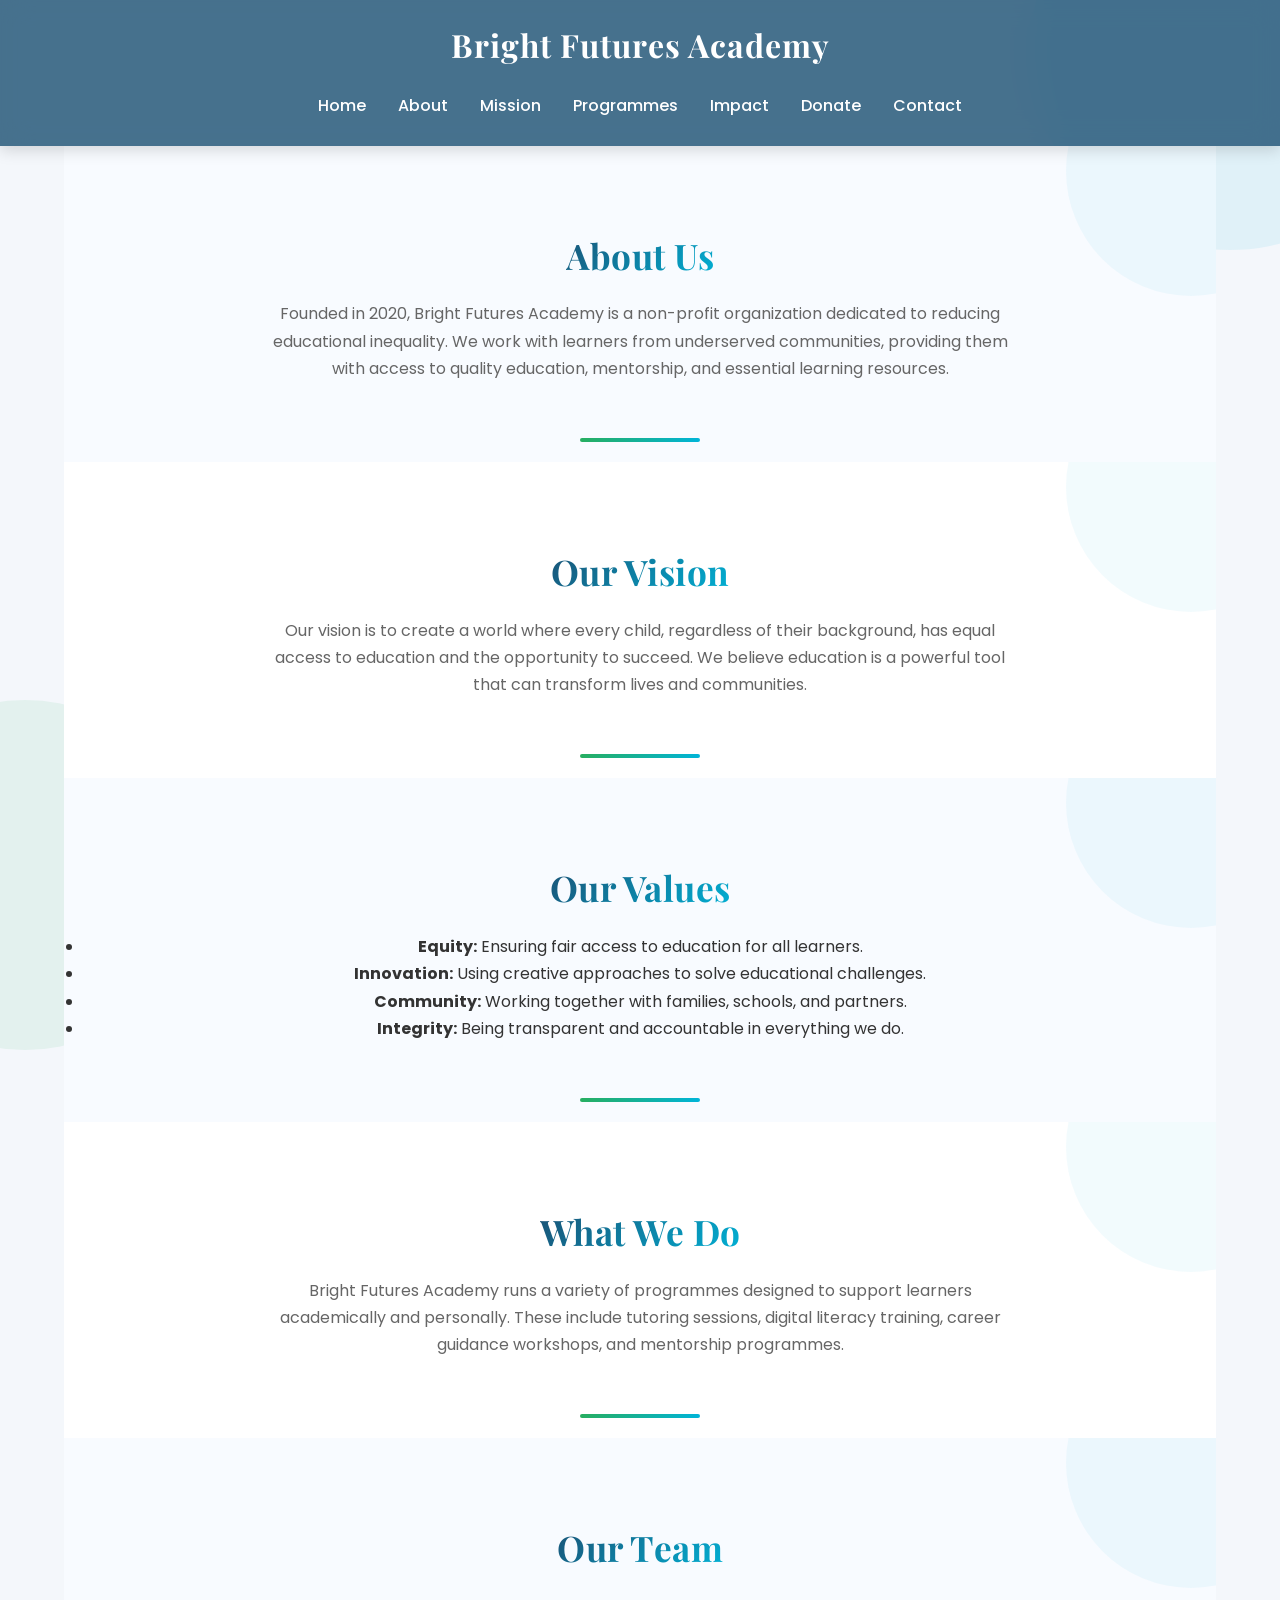
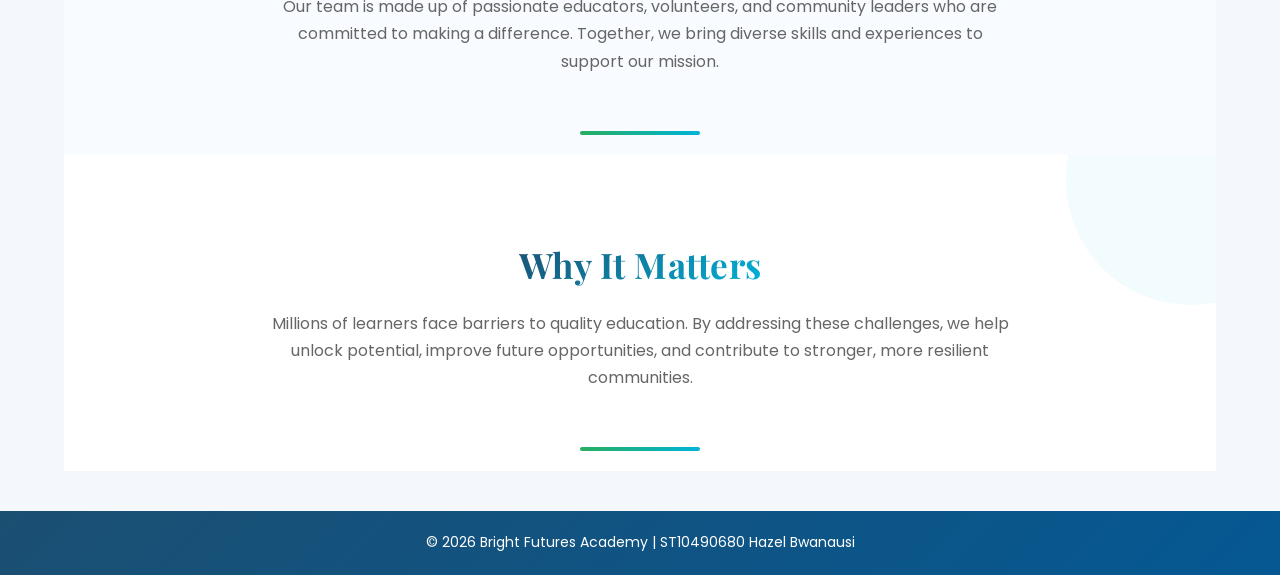
<file: about.html>
<!DOCTYPE html>
<html lang="en">
<head>
<meta charset="UTF-8">
<meta name="viewport" content="width=device-width, initial-scale=1.0">
<title>About - Bright Futures Academy</title>
<link rel="stylesheet" href="style.css">
</head>

<body>

<header>
  <h1>Bright Futures Academy</h1>

  <nav aria-label="Main navigation">
    <ul>
      <li><a href="index.html">Home</a></li>
      <li><a href="about.html" class="active">About</a></li>
      <li><a href="mission.html">Mission</a></li>
      <li><a href="programmes.html">Programmes</a></li>
      <li><a href="impact.html">Impact</a></li>
      <li><a href="donate.html">Donate</a></li>
      <li><a href="contact.html">Contact</a></li>
    </ul>
  </nav>
</header>

<main class="container">

  <section>
    <h2>About Us</h2>
    <p>
      Founded in 2020, Bright Futures Academy is a non-profit organization dedicated to reducing educational inequality. 
      We work with learners from underserved communities, providing them with access to quality education, mentorship, 
      and essential learning resources.
    </p>
  </section>

  <section>
    <h2>Our Vision</h2>
    <p>
      Our vision is to create a world where every child, regardless of their background, has equal access to education 
      and the opportunity to succeed. We believe education is a powerful tool that can transform lives and communities.
    </p>
  </section>

  <section>
    <h2>Our Values</h2>
    <ul>
      <li><strong>Equity:</strong> Ensuring fair access to education for all learners.</li>
      <li><strong>Innovation:</strong> Using creative approaches to solve educational challenges.</li>
      <li><strong>Community:</strong> Working together with families, schools, and partners.</li>
      <li><strong>Integrity:</strong> Being transparent and accountable in everything we do.</li>
    </ul>
  </section>

  <section>
    <h2>What We Do</h2>
    <p>
      Bright Futures Academy runs a variety of programmes designed to support learners academically and personally. 
      These include tutoring sessions, digital literacy training, career guidance workshops, and mentorship programmes.
    </p>
  </section>

  <section>
    <h2>Our Team</h2>
    <p>
      Our team is made up of passionate educators, volunteers, and community leaders who are committed to making a 
      difference. Together, we bring diverse skills and experiences to support our mission.
    </p>
  </section>

  <section>
    <h2>Why It Matters</h2>
    <p>
      Millions of learners face barriers to quality education. By addressing these challenges, we help unlock potential, 
      improve future opportunities, and contribute to stronger, more resilient communities.
    </p>
  </section>

</main>

<footer>
  <p>&copy; 2026 Bright Futures Academy | ST10490680 Hazel Bwanausi</p>
</footer>

</body>
</html>
</file>
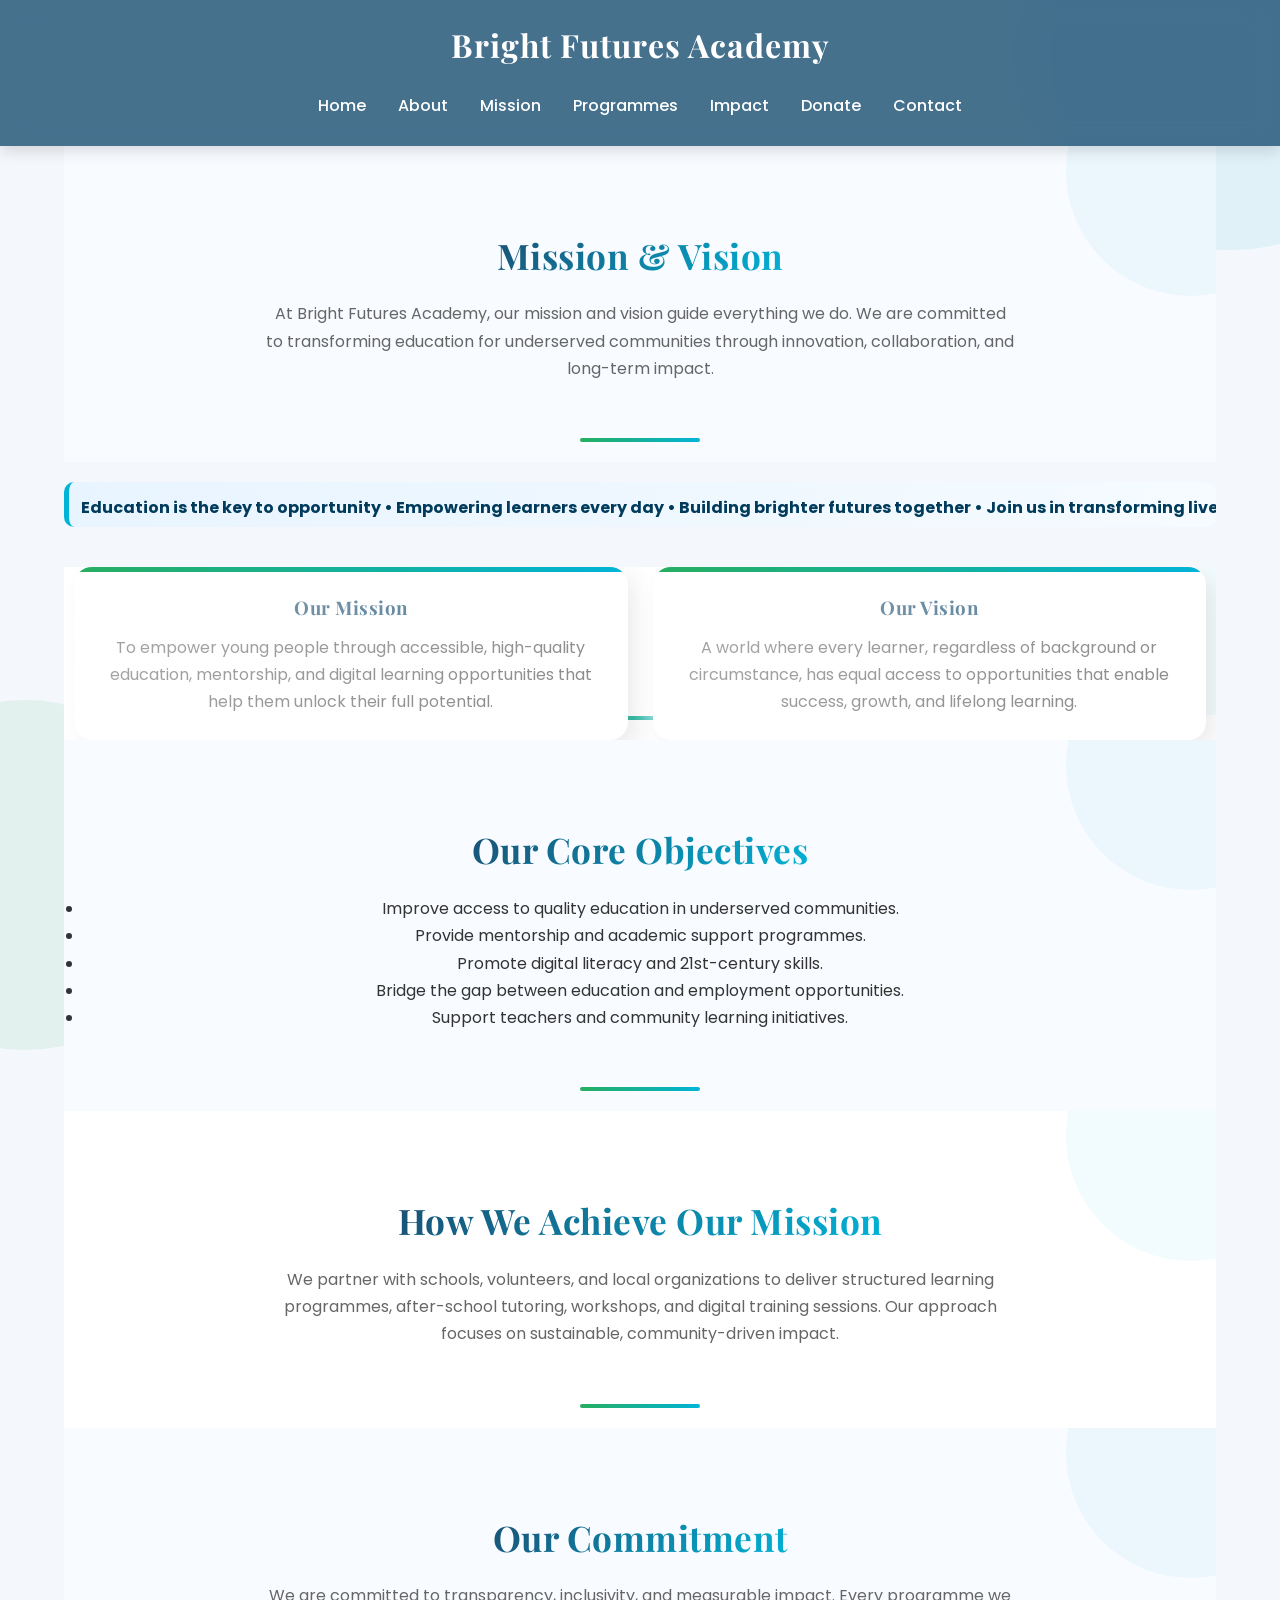
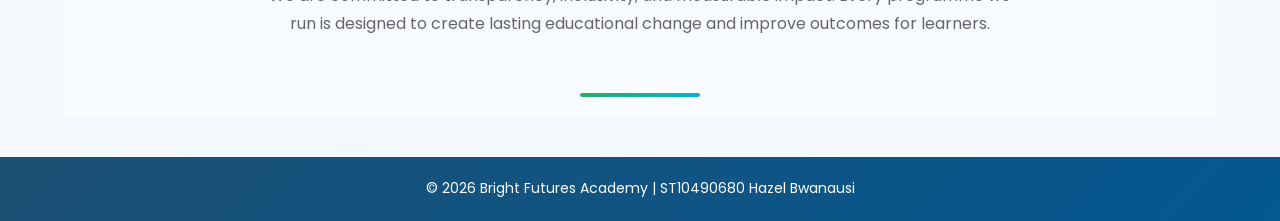
<file: mission.html>
<!DOCTYPE html>
<html lang="en">
<head>
<meta charset="UTF-8">
<meta name="viewport" content="width=device-width, initial-scale=1.0">
<title>Mission - Bright Futures Academy</title>
<link rel="stylesheet" href="style.css">

</head>
<body>

<header>
<h1>Bright Futures Academy</h1>

<nav aria-label="Main navigation">
<ul>
<li><a href="index.html">Home</a></li>
<li><a href="about.html">About</a></li>
<li><a href="mission.html" class="active">Mission</a></li>
<li><a href="programmes.html">Programmes</a></li>
<li><a href="impact.html">Impact</a></li>
<li><a href="donate.html">Donate</a></li>
<li><a href="contact.html">Contact</a></li>
</ul>
</nav>
</header>

<main class="container">

<section>
  <h2>Mission & Vision</h2>
  <p>
    At Bright Futures Academy, our mission and vision guide everything we do. We are committed to transforming education 
    for underserved communities through innovation, collaboration, and long-term impact.
  </p>
</section>

<!-- Sliding Text Box -->
<div class="slider-box">
  <div class="slider-text">
    Education is the key to opportunity • Empowering learners every day • Building brighter futures together • Join us in transforming lives
  </div>
</div>

<section class="cards">
  <div class="card">
    <h3>Our Mission</h3>
    <p>
      To empower young people through accessible, high-quality education, mentorship, and digital learning opportunities 
      that help them unlock their full potential.
    </p>
  </div>

  <div class="card">
    <h3>Our Vision</h3>
    <p>
      A world where every learner, regardless of background or circumstance, has equal access to opportunities that enable 
      success, growth, and lifelong learning.
    </p>
  </div>
</section>

<section>
  <h2>Our Core Objectives</h2>
  <ul>
    <li>Improve access to quality education in underserved communities.</li>
    <li>Provide mentorship and academic support programmes.</li>
    <li>Promote digital literacy and 21st-century skills.</li>
    <li>Bridge the gap between education and employment opportunities.</li>
    <li>Support teachers and community learning initiatives.</li>
  </ul>
</section>

<section>
  <h2>How We Achieve Our Mission</h2>
  <p>
    We partner with schools, volunteers, and local organizations to deliver structured learning programmes, after-school 
    tutoring, workshops, and digital training sessions. Our approach focuses on sustainable, community-driven impact.
  </p>
</section>

<section>
  <h2>Our Commitment</h2>
  <p>
    We are committed to transparency, inclusivity, and measurable impact. Every programme we run is designed to create 
    lasting educational change and improve outcomes for learners.
  </p>
</section>

</main>

<footer>
<p>&copy; 2026 Bright Futures Academy | ST10490680 Hazel Bwanausi</p>
</footer>

</body>
</html>
</file>
<file: style.css>
@import url('https://fonts.googleapis.com/css2?family=Poppins:wght@300;400;600;700&family=Playfair+Display:wght@600;700&display=swap');

/* =========================
   DESIGN SYSTEM
========================= */
:root {
    --primary: #1B4F72;
    --secondary: #27AE60;
    --accent: #00b4d8;

    --dark: #1e1e1e;
    --text: #333;
    --text-light: #666;

    --bg: #f4f7fb;
    --card: #ffffff;

    --radius: 18px;

    --shadow:
        10px 10px 25px rgba(0,0,0,0.08),
        -10px -10px 25px rgba(255,255,255,0.8);

    --transition: all 0.35s ease;
}

/* =========================
   DARK MODE
========================= */
body.dark-mode {
    --bg: #121212;
    --card: #1f1f1f;
    --text: #f1f1f1;
    --text-light: #bbbbbb;

    --shadow:
        8px 8px 20px rgba(0,0,0,0.5),
        -8px -8px 20px rgba(255,255,255,0.03);
}

/* =========================
   RESET
========================= */
* {
    margin: 0;
    padding: 0;
    box-sizing: border-box;
}

html {
    scroll-behavior: smooth;
}

body {
    font-family: 'Poppins', sans-serif;
    background: var(--bg);
    color: var(--text);
    line-height: 1.7;
    transition: var(--transition);
}

/* =========================
   TYPOGRAPHY
========================= */
h1,
h2,
h3 {
    font-family: 'Playfair Display', serif;
    letter-spacing: 0.5px;
}

h1 {
    font-size: 3rem;
}

h2 {
    font-size: 2.2rem;
}

p {
    color: var(--text-light);
}

/* =========================
   HEADER / NAV
========================= */
header {
    position: sticky;
    top: 0;
    z-index: 1000;

    background: rgba(27, 79, 114, 0.92);
    backdrop-filter: blur(10px);

    color: white;
    padding: 18px 20px;
    text-align: center;

    box-shadow: 0 4px 15px rgba(0,0,0,0.15);
}

header h1 {
    font-size: 2rem;
    letter-spacing: 1px;
}

nav ul {
    list-style: none;
    margin-top: 12px;
}

nav ul li {
    display: inline-block;
    margin: 8px 14px;
}

nav ul li a {
    color: white;
    text-decoration: none;
    font-weight: 500;
    position: relative;
    transition: var(--transition);
}

/* Hover underline effect */
nav ul li a::after {
    content: "";
    position: absolute;
    width: 0%;
    height: 3px;
    background: var(--secondary);
    left: 50%;
    bottom: -5px;
    transform: translateX(-50%);
    border-radius: 10px;
    transition: var(--transition);
}

nav ul li a:hover {
    color: #dfffe9;
}

nav ul li a:hover::after {
    width: 100%;
}

/* =========================
   HERO SECTION
========================= */
.hero {
    text-align: center;
    padding: 80px 20px;
    min-height: 90vh;

    display: flex;
    flex-direction: column;
    justify-content: center;
    align-items: center;

    background:
        linear-gradient(rgba(0,0,0,0.45), rgba(0,0,0,0.45)),
        url('hero.jpg') center/cover no-repeat;

    color:white
}

.hero h1 {
    margin-bottom: 20px;
}

.hero p {
    max-width: 750px;
    color: black 
}

.hero img {
    max-width: 350px;
    width: 100%;
    border-radius: 20px;
    margin: 25px 0;
    box-shadow: 0 10px 30px rgba(0,0,0,0.3);
    transition: var(--transition);
}

.hero img:hover {
    transform: scale(1.04);
}

/* =========================
   SECTIONS
========================= */
section {
    padding: 80px 20px;
    text-align: center;
}

section h2 {
    margin-bottom: 15px;
    color: var(--primary);
}

section p {
    max-width: 750px;
    margin: 0 auto;
}

/* =========================
   BUTTONS
========================= */
.btn {
    display: inline-block;

    background: linear-gradient(
        135deg,
        var(--secondary),
        var(--accent)
    );

    color: white;
    padding: 14px 30px;
    border-radius: 50px;
    text-decoration: none;
    margin-top: 20px;
    font-weight: 600;
    transition: var(--transition);

    box-shadow: 0 10px 20px rgba(0,0,0,0.15);
}

.btn:hover {
    transform: translateY(-5px);

    box-shadow:
        0 15px 25px rgba(0,0,0,0.2),
        0 0 15px rgba(39,174,96,0.4);
}

/* =========================
   CARDS
========================= */
.cards {
    display: grid;

    grid-template-columns:
        repeat(auto-fit, minmax(250px, 1fr));

    gap: 25px;
    margin-top: 40px;
    padding: 0 10px;
}

.card {
    background: var(--card);
    border-radius: var(--radius);
    padding: 25px;
    box-shadow: var(--shadow);
    transition: var(--transition);
    position: relative;
    overflow: hidden;
}

.card:hover {
    transform: translateY(-12px);
    box-shadow:
        0 20px 40px rgba(0,0,0,0.2),
        0 0 25px rgba(255,255,255,0.8);
}

.card h3 {
    margin-bottom: 10px;
    color: var(--primary);
}

.card img {
    width: 100%;
    height: 180px;
    object-fit: cover;
    border-radius: 14px;
    margin-bottom: 15px;
    transition: var(--transition);
}

.card img:hover {
    transform: scale(1.05);
}

/* Luxury Glow Effect */
.card::before {
    content: "";

    position: absolute;
    top: -100%;
    left: -100%;

    width: 250%;
    height: 250%;

    background:
        linear-gradient(
            120deg,
            transparent,
            rgba(255,255,255,0.4),
            transparent
        );

    transform: rotate(25deg);
    transition: 0.8s;
}

.card:hover::before {
    top: 100%;
    left: 100%;
}

/* =========================
   INFO SECTION
========================= */
.info-section {
    padding: 40px 20px;
    text-align: center;
}

.info-boxes {
    display: flex;
    justify-content: center;
    flex-wrap: wrap;
    gap: 25px;
    margin-top: 30px;
}

.box {
    background: var(--card);
    padding: 25px;
    border-radius: var(--radius);
    width: 260px;
    box-shadow: var(--shadow);
    transition: var(--transition);
}

.box:hover {
    transform: translateY(-8px);
}

/* =========================
   SECTION IMAGES
========================= */
.contact img,
.donate img,
.impact img {
    width: 100%;
    border-radius: 15px;
    margin: 20px 0;
    box-shadow: 0 10px 25px rgba(0,0,0,0.12);
    transition: var(--transition);
}

.contact img {
    max-width: 220px;
}

.donate img {
    max-width: 260px;
}

.impact img {
    max-width: 320px;
}

.contact img:hover,
.donate img:hover,
.impact img:hover {
    transform: scale(1.04);
}

/* =========================
   TICKER / SLIDER
========================= */
.slider-box {
    overflow: hidden;

    background: linear-gradient(
        90deg,
        #e8f4ff,
        #f5fbff
    );

    border-left: 5px solid var(--accent);

    padding: 12px;
    margin: 20px 0;

    position: relative;
    height: 45px;

    border-radius: 10px;
}

.slider-text {
    position: absolute;
    white-space: nowrap;
    animation: slideText 14s linear infinite;
    font-weight: bold;
    color: #003b5c;
}

@keyframes slideText {
    0% {
        transform: translateX(100%);
    }

    100% {
        transform: translateX(-100%);
    }
}

/* =========================
   GLASSMORPHISM
========================= */
.glass {
    background: rgba(255,255,255,0.15);
    backdrop-filter: blur(12px) saturate(140%);
    -webkit-backdrop-filter: blur(12px) saturate(140%);
    border: 1px solid rgba(255,255,255,0.25);
    border-radius: 16px;
    box-shadow: 0 10px 30px rgba(0,0,0,0.25);
}

/* =========================
   FOOTER
========================= */
footer {
    background: #1B4F72;
    color: white;
    text-align: center;
    padding: 20px;
    margin-top: 40px;
}

footer p {
    color: white;
    font-size: 14px;
    margin: 0;
}

/* =========================
   ACCESSIBILITY
========================= */
a:focus,
button:focus {
    outline: 3px solid var(--secondary);
    outline-offset: 3px;
}

/* =========================
   CUSTOM SCROLLBAR
========================= */
::-webkit-scrollbar {
    width: 10px;
}

::-webkit-scrollbar-track {
    background: var(--bg);
}

::-webkit-scrollbar-thumb {
    background: var(--primary);
    border-radius: 20px;
}

/* =========================
   RESPONSIVE DESIGN
========================= */

/* ---------- LARGE DESKTOP ---------- */
@media (min-width: 1400px) {

    body {
        font-size: 18px;
    }

    .hero h1 {
        font-size: 4rem;
    }

    section {
        padding: 100px 80px;
    }
}

/* ---------- LAPTOP ---------- */
@media (max-width: 1200px) {

    .hero h1 {
        font-size: 3rem;
    }

    .cards {
        grid-template-columns:
            repeat(auto-fit, minmax(240px, 1fr));
    }
}

/* ---------- TABLET ---------- */
@media (max-width: 992px) {

    header h1 {
        font-size: 1.8rem;
    }

    .hero {
        min-height: 75vh;
    }

    .hero h1 {
        font-size: 2.5rem;
    }

    section h2 {
        font-size: 2rem;
    }

    nav ul li {
        margin: 6px 10px;
    }
}

/* ---------- MOBILE ---------- */
@media (max-width: 768px) {

    header {
        padding: 15px;
    }

    nav ul li {
        display: block;
        margin: 12px 0;
    }

    .hero {
        padding: 60px 20px;
    }

    .hero h1 {
        font-size: 2rem;
    }

    .hero p {
        font-size: 0.95rem;
    }

    section {
        padding: 60px 15px;
    }

    section h2 {
        font-size: 1.7rem;
    }

    .cards {
        grid-template-columns: 1fr;
    }

    .info-boxes {
        flex-direction: column;
        align-items: center;
    }

    .box {
        width: 100%;
        max-width: 350px;
    }

    .btn {
        width: 100%;
        max-width: 250px;
    }
}

/* ---------- SMALL MOBILE ---------- */
@media (max-width: 480px) {

    .hero h1 {
        font-size: 1.7rem;
    }

    header h1 {
        font-size: 1.5rem;
    }

    .card {
        padding: 18px;
    }

    .card img {
        height: 160px;
    }
}
/* ====================================
   PREMIUM ENHANCEMENTS
==================================== */

/* Page Fade-In */
body {
    animation: fadeIn 0.8s ease-in-out;
}

@keyframes fadeIn {
    from {
        opacity: 0;
    }
    to {
        opacity: 1;
    }
}

/* Floating Hero Image */
.hero img {
    animation: float 4s ease-in-out infinite;
}

@keyframes float {
    0%,100% {
        transform: translateY(0);
    }

    50% {
        transform: translateY(-12px);
    }
}

/* Gradient Headings */
section h2 {
    background: linear-gradient(
        135deg,
        var(--primary),
        var(--accent)
    );

    background-clip: text;
    -webkit-background-clip: text;

    color: transparent;
}

/* Enhanced Navigation Hover */
nav ul li a:hover {
    color: white;
    text-shadow: 0 0 10px rgba(255,255,255,0.8);
}

/* Card Accent Border */
.card::after {
    content: "";

    position: absolute;

    top: 0;
    left: 0;

    width: 100%;
    height: 5px;

    background: linear-gradient(
        90deg,
        var(--secondary),
        var(--accent)
    );
}

/* Card Reveal Animation */
.card,
.box {
    animation: reveal 0.8s ease;
}

@keyframes reveal {
    from {
        opacity: 0;
        transform: translateY(40px);
    }

    to {
        opacity: 1;
        transform: translateY(0);
    }
}

/* Alternating Section Backgrounds */
section:nth-of-type(even) {
    background: #ffffff;
}

section:nth-of-type(odd) {
    background: #f8fbff;
}

/* Professional Container */
.container {
    width: 90%;
    max-width: 1200px;
    margin: auto;
}

/* Back To Top Button */
.back-to-top {
    position: fixed;

    bottom: 20px;
    right: 20px;

    width: 55px;
    height: 55px;

    background: var(--primary);

    color: white;

    display: flex;
    justify-content: center;
    align-items: center;

    text-decoration: none;

    border-radius: 50%;

    font-size: 22px;
    font-weight: bold;

    z-index: 999;

    box-shadow: 0 5px 20px rgba(0,0,0,0.25);

    transition: var(--transition);
}

.back-to-top:hover {
    transform: translateY(-5px);

    background: var(--secondary);
}

/* Dark Mode Toggle */
#themeToggle {
    position: fixed;

    top: 20px;
    right: 20px;

    width: 50px;
    height: 50px;

    border: none;

    border-radius: 50%;

    background: white;

    cursor: pointer;

    font-size: 20px;

    box-shadow: 0 5px 15px rgba(0,0,0,0.2);

    z-index: 1001;

    transition: var(--transition);
}

#themeToggle:hover {
    transform: rotate(180deg);
}

/* Footer Enhancement */
footer {
    background: linear-gradient(
        135deg,
        #1B4F72,
        #055893
    );
}

/* Better Section Spacing */
section {
    position: relative;
    overflow: hidden;
}

/* Subtle Section Decoration */
section::before {
    content: "";

    position: absolute;

    width: 250px;
    height: 250px;

    border-radius: 50%;

    background: rgba(0,180,216,0.05);

    top: -100px;
    right: -100px;

    z-index: 0;
}

section > * {
    position: relative;
    z-index: 1;
}
/* ====================================
   PREMIUM STYLE ENHANCEMENTS
   Add at the END of your CSS
==================================== */

/* Page Fade In */
body {
    animation: fadeIn 0.8s ease-in-out;
    position: relative;
}

@keyframes fadeIn {
    from { opacity: 0; }
    to { opacity: 1; }
}

/* Background Decorative Shapes */
body::before {
    content: "";
    position: fixed;
    top: -150px;
    right: -150px;
    width: 400px;
    height: 400px;
    border-radius: 50%;
    background: rgba(0,180,216,0.08);
    z-index: -1;
}

body::after {
    content: "";
    position: fixed;
    bottom: -150px;
    left: -150px;
    width: 350px;
    height: 350px;
    border-radius: 50%;
    background: rgba(39,174,96,0.08);
    z-index: -1;
}

/* Enhanced Glass Header */
header {
    background: rgba(27,79,114,0.80);
    backdrop-filter: blur(15px);
    -webkit-backdrop-filter: blur(15px);
}

/* Hero Heading Glow */
.hero h1 {
    text-shadow:
        0 0 10px rgba(255,255,255,0.4),
        0 0 20px rgba(0,180,216,0.4);
}

/* Floating Hero Image */
.hero img {
    animation: float 4s ease-in-out infinite;
}

@keyframes float {
    0%,100% {
        transform: translateY(0);
    }

    50% {
        transform: translateY(-12px);
    }
}

/* =========================
   GRADIENT SECTION HEADINGS
========================= */
section h2 {
    background: linear-gradient(
        135deg,
        var(--primary),
        var(--accent)
    );

    background-clip: text;
    -webkit-background-clip: text;

    color: transparent;
    -webkit-text-fill-color: transparent;

    display: inline-block;
    transition: all 0.4s ease;
}

section h2:hover {
    transform: scale(1.05);

    background: linear-gradient(
        135deg,
        var(--accent),
        var(--secondary)
    );

    background-clip: text;
    -webkit-background-clip: text;

    color: transparent;
    -webkit-text-fill-color: transparent;
}

/* Premium Navigation Hover */
nav ul li a:hover {
    color: white;
    text-shadow: 0 0 10px rgba(255,255,255,0.8);
}

/* Animated Button Shine */
.btn {
    position: relative;
    overflow: hidden;
}

.btn::before {
    content: "";
    position: absolute;
    top: 0;
    left: -120%;
    width: 100%;
    height: 100%;
    background: rgba(255,255,255,0.25);
    transform: skewX(-25deg);
}

.btn:hover::before {
    left: 120%;
    transition: 0.7s;
}

/* Premium Card Hover */
.card:hover {
    transform: translateY(-15px) scale(1.02);

    box-shadow:
        0 25px 50px rgba(0,0,0,0.15),
        0 0 30px rgba(0,180,216,0.15);
}

.card::after {
    content: "";
    position: absolute;

    top: 0;
    left: 0;

    width: 100%;
    height: 5px;

    background: linear-gradient(
        90deg,
        var(--secondary),
        var(--accent)
    );

    border-radius: var(--radius) var(--radius) 0 0;
}

/* Image Zoom */
.card img {
    transition:
        transform 0.5s ease,
        filter 0.5s ease;
}

.card:hover img {
    transform: scale(1.1);
    filter: brightness(1.05);
}

/* Scroll Reveal Animation */
.card,
.box {
    animation: reveal 0.8s ease;
}

@keyframes reveal {
    from {
        opacity: 0;
        transform: translateY(40px);
    }

    to {
        opacity: 1;
        transform: translateY(0);
    }
}

/* Alternate Section Backgrounds */
section:nth-of-type(even) {
    background: #ffffff;
}

section:nth-of-type(odd) {
    background: #f8fbff;
}

/* Decorative Section Line */
section::after {
    content: "";
    position: absolute;

    bottom: 20px;
    left: 50%;

    width: 120px;
    height: 4px;

    background: linear-gradient(
        90deg,
        var(--secondary),
        var(--accent)
    );

    transform: translateX(-50%);
    border-radius: 50px;
}

/* Premium Scrollbar */
::-webkit-scrollbar {
    width: 12px;
}

::-webkit-scrollbar-thumb {
    background: linear-gradient(
        var(--primary),
        var(--accent)
    );

    border-radius: 20px;
}

::-webkit-scrollbar-thumb:hover {
    background: linear-gradient(
        var(--accent),
        var(--secondary)
    );
}

/* Back To Top Button */
.back-to-top {
    position: fixed;
    bottom: 20px;
    right: 20px;

    width: 55px;
    height: 55px;

    background: var(--primary);
    color: white;

    display: flex;
    justify-content: center;
    align-items: center;

    text-decoration: none;
    border-radius: 50%;

    font-size: 22px;
    font-weight: bold;

    z-index: 999;

    box-shadow: 0 5px 20px rgba(0,0,0,0.25);

    transition: var(--transition);
}

.back-to-top:hover {
    transform: translateY(-5px);
    background: var(--secondary);
}

/* Footer Upgrade */
footer {
    background: linear-gradient(
        135deg,
        #1B4F72,
        #055893
    );
}
</file>
